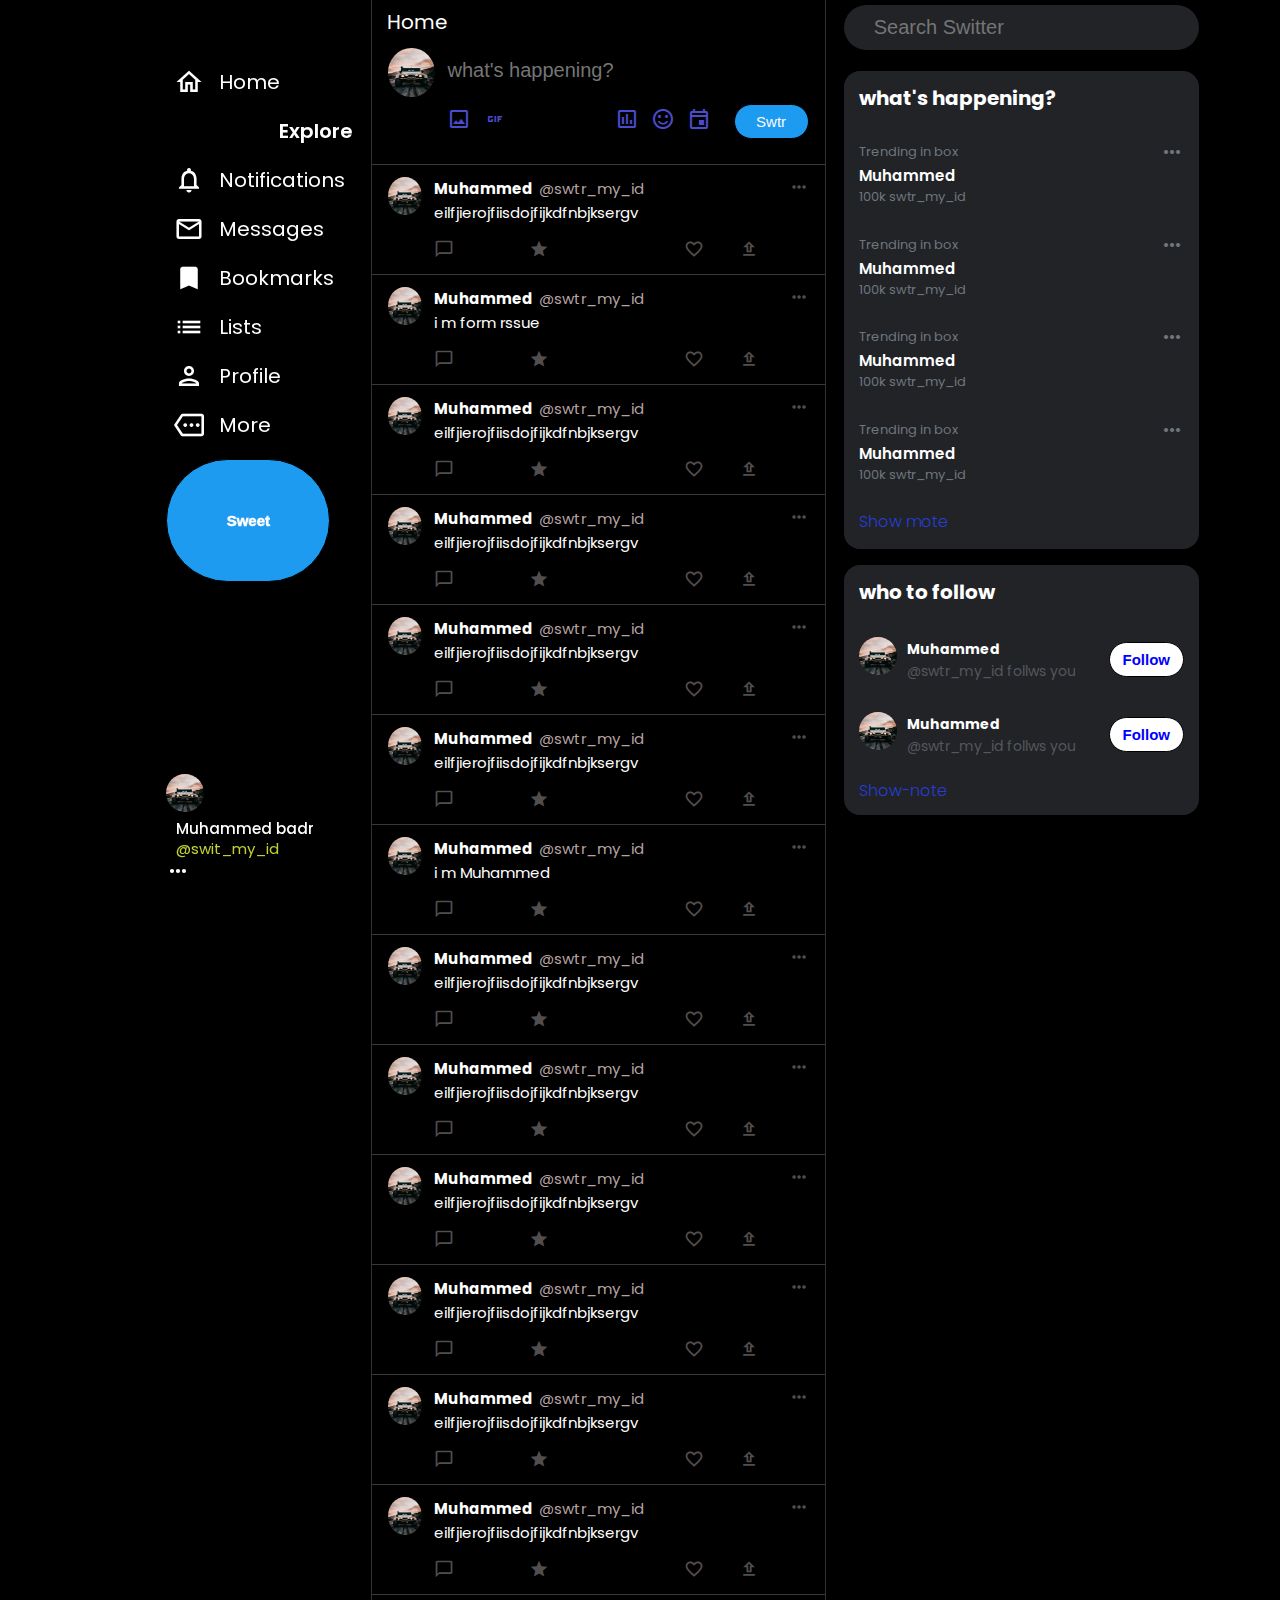
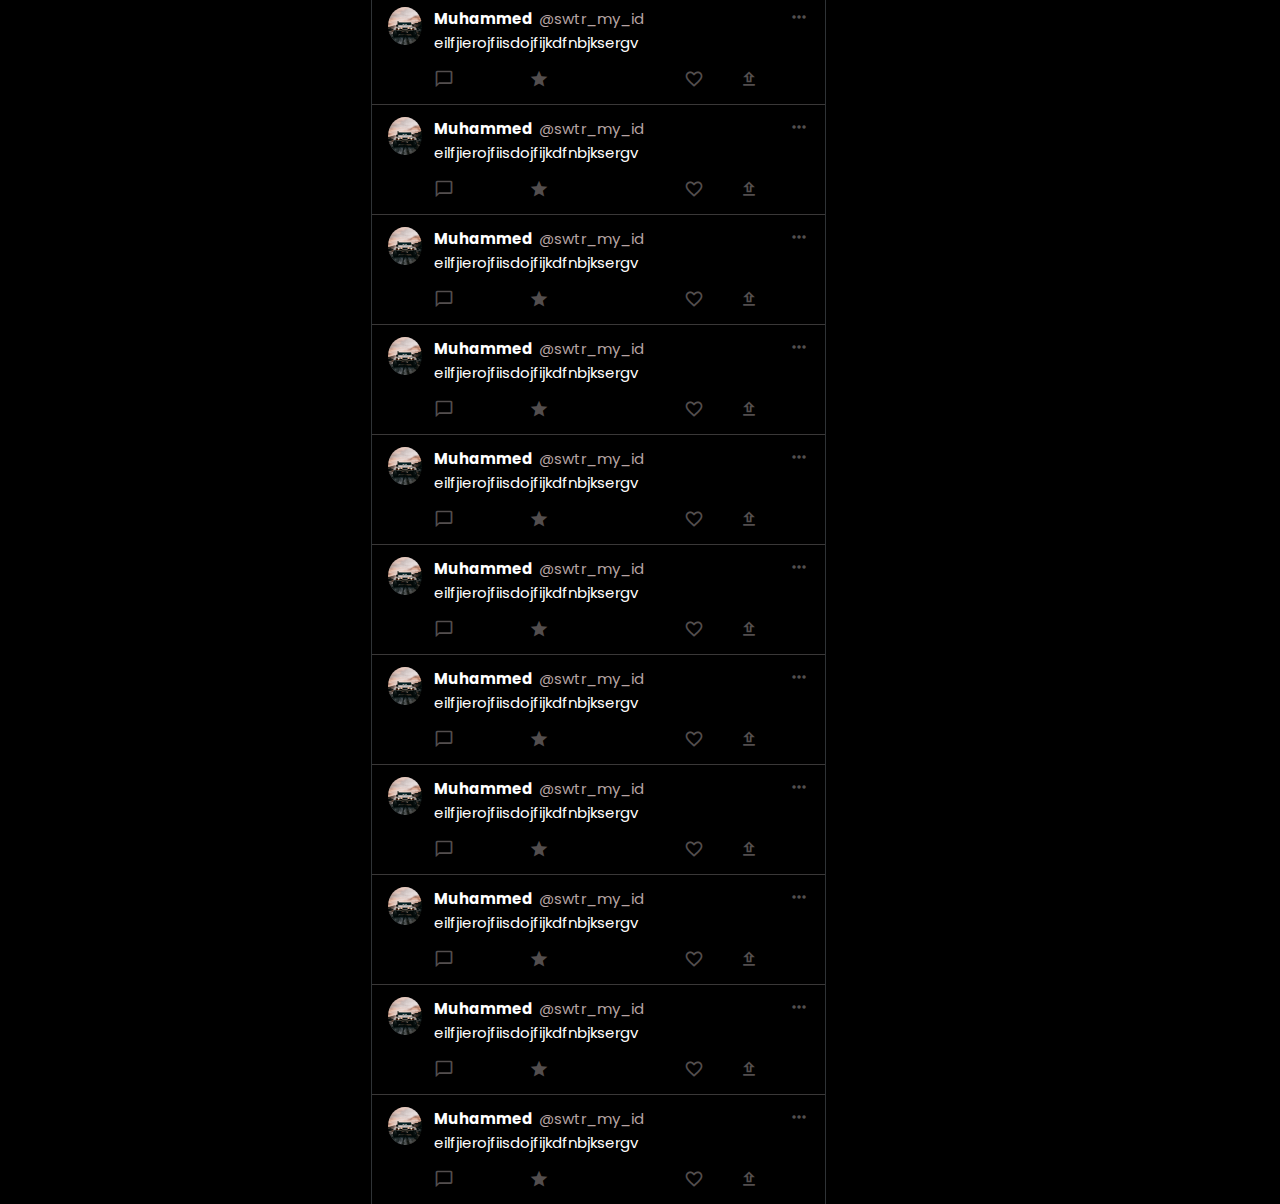
<file: index.html>
<!DOCTYPE html>
<html lang="en">
<head>
    <meta charset="UTF-8">
    <meta http-equiv="X-UA-Compatible" content="IE=edge">
    <meta name="viewport" content="width=device-width, initial-scale=1.0">
    <link href="https://fonts.googleapis.com/icon?family=Material+Icons|Material+Icons+Outlined"
    rel="stylesheet">
    <link rel="stylesheet" href="style.css">
    <title>Switter</title>
</head>
<body>

    <header>
        <div class="nav-links">
            <a href="">
                <i class="material-icons-outlined">
                    flutter_dash
                </i>
            </a>

            <a href="">
                <i class="material-icons-outlined">
                    home
                </i>
                <span>Home</span>
            </a>

            <a href="">
                <i class="material-icons-outlined">
                    tag
                </i>
                <span style="font-weight:600;">Explore</span>
            </a>

            <a href="">
                <i class="material-icons-outlined">
                    notifications
                </i>
                <span>Notifications</span>
            </a>

            <a href="">
                <i class="material-icons-outlined">
                    email
                </i>
                <span>Messages</span>
            </a>

            <a href="">
                <i class="material-icons-outlined">
                    bookmark
                </i>
                <span>Bookmarks</span>
            </a>
                
            <a href="">
                <i class="material-icons-outlined">
                    list
                </i>
                <span>Lists</span>
            </a>

            <a href="">
                <i class="material-icons-outlined">
                    person
                </i>
                <span>Profile</span>
            </a>
            
            <a href="">
                <i class="material-icons-outlined">
                    more
                </i>
                <span>More</span>
            </a>
            
            <button class="tweet-button">Sweet</button>
        </div>
        
        <div class="main-accunt">
            <a href="">
                <img class="tweet-img" src="images/pershen.jpg" alt=""></img>
                <div class="account-details">
                    <span class="account-name">Muhammed badr </span>
                    <span class="account-handle">@swit_my_id</span>
                </div>
                <i class="material-icons-outlined">
                    more_horiz
                </i>
            </a>
        </div>
    </header>

    <main>
        <div class="main-flex">
            <div class="main-feed">
                <div class="home-bar">
                    <span> Home </span>
                               
                    <i class="material-icons-outlined">
                        auto_awesome
                    </i>
                </div>
                <div class="new-tweet">
                    <img class="tweet-img" src="images/pershen.jpg" alt="">
                    <div class="new-tweet-details">
                        <input type="text" placeholder="what's happening? ">
                        <div class="new-tweet-actinos">
                            <ul>
                                <li>
                                    <i class="material-icons-outlined">
                                        image
                                    </i> 
                                </li>
                                <li>
                                    <i class="material-icons-outlined">
                                        gif_box
                                    </i> 
                                </li>
                                <li>
                                    <i class="material-icons-outlined">
                                        poll
                                    </i> 
                                </li>
                                <li>
                                    <i class="material-icons-outlined">
                                        sentiment_satisfied
                                    </i> 
                                </li>
                                <li>
                                    <i class="material-icons-outlined">
                                        event
                                    </i> 
                                </li>  
                                
                            
                            </ul>
                            <button class="tweet-button">Swtr</button>
                        </div>
                    </div>  
                </div> 
                <div class="feed-tweet">
                    <img class="tweet-img" src="images/pershen.jpg" alt="">
                    <div class="feed-tweet-details">
                        <div class="tweeter-details">
                            <a href="" class="tweeter-name">
                                Muhammed
                                <span class="tweeter-handle">
                                    @swtr_my_id 
                                </span>
                            </a>
                            <i class="material-icons-outlined"> 
                                more_horiz
                            </i>
                        </div>
                        <div class="tweet-text">
                            <p>eilfjierojfiisdojfijkdfnbjksergv</p>
                        </div>
                        <div class="tweet-icons">
                            <i class="material-icons-outlined"> 
                                chat_bubble_outline
                            </i>
                            <i class="material-icons-outlined"> 
                                restart_alt
                            </i>
                            <i class="material-icons-outlined"> 
                                favorite_border
                            </i>
                            <i class="material-icons-outlined"> 
                                upload
                            </i>
                        </div>
                    </div>
                </div>
                <div class="feed-tweet">
                    <img class="tweet-img" src="images/pershen.jpg" alt="">
                    <div class="feed-tweet-details">
                        <div class="tweeter-details">
                            <a href="" class="tweeter-name">
                                Muhammed
                                <span class="tweeter-handle">
                                    @swtr_my_id 
                                </span>
                            </a>
                            <i class="material-icons-outlined"> 
                                more_horiz
                            </i>
                        </div>
                        <div class="tweet-text">
                            <p>i m form rssue</p>
                        </div>
                        <div class="tweet-icons">
                            <i class="material-icons-outlined"> 
                                chat_bubble_outline
                            </i>
                            <i class="material-icons-outlined"> 
                                restart_alt
                            </i>
                            <i class="material-icons-outlined"> 
                                favorite_border
                            </i>
                            <i class="material-icons-outlined"> 
                                upload
                            </i>
                        </div>
                    </div>
                </div>
                <div class="feed-tweet">
                    <img class="tweet-img" src="images/pershen.jpg" alt="">
                    <div class="feed-tweet-details">
                        <div class="tweeter-details">
                            <a href="" class="tweeter-name">
                                Muhammed
                                <span class="tweeter-handle">
                                    @swtr_my_id 
                                </span>
                            </a>
                            <i class="material-icons-outlined"> 
                                more_horiz
                            </i>
                        </div>
                        <div class="tweet-text">
                            <p>eilfjierojfiisdojfijkdfnbjksergv</p>
                        </div>
                        <div class="tweet-icons">
                            <i class="material-icons-outlined"> 
                                chat_bubble_outline
                            </i>
                            <i class="material-icons-outlined"> 
                                restart_alt
                            </i>
                            <i class="material-icons-outlined"> 
                                favorite_border
                            </i>
                            <i class="material-icons-outlined"> 
                                upload
                            </i>
                        </div>
                    </div>
                </div>
                <div class="feed-tweet">
                    <img class="tweet-img" src="images/pershen.jpg" alt="">
                    <div class="feed-tweet-details">
                        <div class="tweeter-details">
                            <a href="" class="tweeter-name">
                                Muhammed
                                <span class="tweeter-handle">
                                    @swtr_my_id 
                                </span>
                            </a>
                            <i class="material-icons-outlined"> 
                                more_horiz
                            </i>
                        </div>
                        <div class="tweet-text">
                            <p>eilfjierojfiisdojfijkdfnbjksergv</p>
                        </div>
                        <div class="tweet-icons">
                            <i class="material-icons-outlined"> 
                                chat_bubble_outline
                            </i>
                            <i class="material-icons-outlined"> 
                                restart_alt
                            </i>
                            <i class="material-icons-outlined"> 
                                favorite_border
                            </i>
                            <i class="material-icons-outlined"> 
                                upload
                            </i>
                        </div>
                    </div>
                </div>
                <div class="feed-tweet">
                    <img class="tweet-img" src="images/pershen.jpg" alt="">
                    <div class="feed-tweet-details">
                        <div class="tweeter-details">
                            <a href="" class="tweeter-name">
                                Muhammed
                                <span class="tweeter-handle">
                                    @swtr_my_id 
                                </span>
                            </a>
                            <i class="material-icons-outlined"> 
                                more_horiz
                            </i>
                        </div>
                        <div class="tweet-text">
                            <p>eilfjierojfiisdojfijkdfnbjksergv</p>
                        </div>
                        <div class="tweet-icons">
                            <i class="material-icons-outlined"> 
                                chat_bubble_outline
                            </i>
                            <i class="material-icons-outlined"> 
                                restart_alt
                            </i>
                            <i class="material-icons-outlined"> 
                                favorite_border
                            </i>
                            <i class="material-icons-outlined"> 
                                upload
                            </i>
                        </div>
                    </div>
                </div>
                <div class="feed-tweet">
                    <img class="tweet-img" src="images/pershen.jpg" alt="">
                    <div class="feed-tweet-details">
                        <div class="tweeter-details">
                            <a href="" class="tweeter-name">
                                Muhammed
                                <span class="tweeter-handle">
                                    @swtr_my_id 
                                </span>
                            </a>
                            <i class="material-icons-outlined"> 
                                more_horiz
                            </i>
                        </div>
                        <div class="tweet-text">
                            <p>eilfjierojfiisdojfijkdfnbjksergv</p>
                        </div>
                        <div class="tweet-icons">
                            <i class="material-icons-outlined"> 
                                chat_bubble_outline
                            </i>
                            <i class="material-icons-outlined"> 
                                restart_alt
                            </i>
                            <i class="material-icons-outlined"> 
                                favorite_border
                            </i>
                            <i class="material-icons-outlined"> 
                                upload
                            </i>
                        </div>
                    </div>
                </div>
                <div class="feed-tweet">
                    <img class="tweet-img" src="images/pershen.jpg" alt="">
                    <div class="feed-tweet-details">
                        <div class="tweeter-details">
                            <a href="" class="tweeter-name">
                                Muhammed
                                <span class="tweeter-handle">
                                    @swtr_my_id 
                                </span>
                            </a>
                            <i class="material-icons-outlined"> 
                                more_horiz
                            </i>
                        </div>
                        <div class="tweet-text">
                            <p>i m Muhammed</p>
                        </div>
                        <div class="tweet-icons">
                            <i class="material-icons-outlined"> 
                                chat_bubble_outline
                            </i>
                            <i class="material-icons-outlined"> 
                                restart_alt
                            </i>
                            <i class="material-icons-outlined"> 
                                favorite_border
                            </i>
                            <i class="material-icons-outlined"> 
                                upload
                            </i>
                        </div>
                    </div>
                </div>
                <div class="feed-tweet">
                    <img class="tweet-img" src="images/pershen.jpg" alt="">
                    <div class="feed-tweet-details">
                        <div class="tweeter-details">
                            <a href="" class="tweeter-name">
                                Muhammed
                                <span class="tweeter-handle">
                                    @swtr_my_id 
                                </span>
                            </a>
                            <i class="material-icons-outlined"> 
                                more_horiz
                            </i>
                        </div>
                        <div class="tweet-text">
                            <p>eilfjierojfiisdojfijkdfnbjksergv</p>
                        </div>
                        <div class="tweet-icons">
                            <i class="material-icons-outlined"> 
                                chat_bubble_outline
                            </i>
                            <i class="material-icons-outlined"> 
                                restart_alt
                            </i>
                            <i class="material-icons-outlined"> 
                                favorite_border
                            </i>
                            <i class="material-icons-outlined"> 
                                upload
                            </i>
                        </div>
                    </div>
                </div>
                <div class="feed-tweet">
                    <img class="tweet-img" src="images/pershen.jpg" alt="">
                    <div class="feed-tweet-details">
                        <div class="tweeter-details">
                            <a href="" class="tweeter-name">
                                Muhammed
                                <span class="tweeter-handle">
                                    @swtr_my_id 
                                </span>
                            </a>
                            <i class="material-icons-outlined"> 
                                more_horiz
                            </i>
                        </div>
                        <div class="tweet-text">
                            <p>eilfjierojfiisdojfijkdfnbjksergv</p>
                        </div>
                        <div class="tweet-icons">
                            <i class="material-icons-outlined"> 
                                chat_bubble_outline
                            </i>
                            <i class="material-icons-outlined"> 
                                restart_alt
                            </i>
                            <i class="material-icons-outlined"> 
                                favorite_border
                            </i>
                            <i class="material-icons-outlined"> 
                                upload
                            </i>
                        </div>
                    </div>
                </div>
                <div class="feed-tweet">
                    <img class="tweet-img" src="images/pershen.jpg" alt="">
                    <div class="feed-tweet-details">
                        <div class="tweeter-details">
                            <a href="" class="tweeter-name">
                                Muhammed
                                <span class="tweeter-handle">
                                    @swtr_my_id 
                                </span>
                            </a>
                            <i class="material-icons-outlined"> 
                                more_horiz
                            </i>
                        </div>
                        <div class="tweet-text">
                            <p>eilfjierojfiisdojfijkdfnbjksergv</p>
                        </div>
                        <div class="tweet-icons">
                            <i class="material-icons-outlined"> 
                                chat_bubble_outline
                            </i>
                            <i class="material-icons-outlined"> 
                                restart_alt
                            </i>
                            <i class="material-icons-outlined"> 
                                favorite_border
                            </i>
                            <i class="material-icons-outlined"> 
                                upload
                            </i>
                        </div>
                    </div>
                </div>
                <div class="feed-tweet">
                    <img class="tweet-img" src="images/pershen.jpg" alt="">
                    <div class="feed-tweet-details">
                        <div class="tweeter-details">
                            <a href="" class="tweeter-name">
                                Muhammed
                                <span class="tweeter-handle">
                                    @swtr_my_id 
                                </span>
                            </a>
                            <i class="material-icons-outlined"> 
                                more_horiz
                            </i>
                        </div>
                        <div class="tweet-text">
                            <p>eilfjierojfiisdojfijkdfnbjksergv</p>
                        </div>
                        <div class="tweet-icons">
                            <i class="material-icons-outlined"> 
                                chat_bubble_outline
                            </i>
                            <i class="material-icons-outlined"> 
                                restart_alt
                            </i>
                            <i class="material-icons-outlined"> 
                                favorite_border
                            </i>
                            <i class="material-icons-outlined"> 
                                upload
                            </i>
                        </div>
                    </div>
                </div>
                <div class="feed-tweet">
                    <img class="tweet-img" src="images/pershen.jpg" alt="">
                    <div class="feed-tweet-details">
                        <div class="tweeter-details">
                            <a href="" class="tweeter-name">
                                Muhammed
                                <span class="tweeter-handle">
                                    @swtr_my_id 
                                </span>
                            </a>
                            <i class="material-icons-outlined"> 
                                more_horiz
                            </i>
                        </div>
                        <div class="tweet-text">
                            <p>eilfjierojfiisdojfijkdfnbjksergv</p>
                        </div>
                        <div class="tweet-icons">
                            <i class="material-icons-outlined"> 
                                chat_bubble_outline
                            </i>
                            <i class="material-icons-outlined"> 
                                restart_alt
                            </i>
                            <i class="material-icons-outlined"> 
                                favorite_border
                            </i>
                            <i class="material-icons-outlined"> 
                                upload
                            </i>
                        </div>
                    </div>
                </div>
                <div class="feed-tweet">
                    <img class="tweet-img" src="images/pershen.jpg" alt="">
                    <div class="feed-tweet-details">
                        <div class="tweeter-details">
                            <a href="" class="tweeter-name">
                                Muhammed
                                <span class="tweeter-handle">
                                    @swtr_my_id 
                                </span>
                            </a>
                            <i class="material-icons-outlined"> 
                                more_horiz
                            </i>
                        </div>
                        <div class="tweet-text">
                            <p>eilfjierojfiisdojfijkdfnbjksergv</p>
                        </div>
                        <div class="tweet-icons">
                            <i class="material-icons-outlined"> 
                                chat_bubble_outline
                            </i>
                            <i class="material-icons-outlined"> 
                                restart_alt
                            </i>
                            <i class="material-icons-outlined"> 
                                favorite_border
                            </i>
                            <i class="material-icons-outlined"> 
                                upload
                            </i>
                        </div>
                    </div>
                </div>
                <div class="feed-tweet">
                    <img class="tweet-img" src="images/pershen.jpg" alt="">
                    <div class="feed-tweet-details">
                        <div class="tweeter-details">
                            <a href="" class="tweeter-name">
                                Muhammed
                                <span class="tweeter-handle">
                                    @swtr_my_id 
                                </span>
                            </a>
                            <i class="material-icons-outlined"> 
                                more_horiz
                            </i>
                        </div>
                        <div class="tweet-text">
                            <p>eilfjierojfiisdojfijkdfnbjksergv</p>
                        </div>
                        <div class="tweet-icons">
                            <i class="material-icons-outlined"> 
                                chat_bubble_outline
                            </i>
                            <i class="material-icons-outlined"> 
                                restart_alt
                            </i>
                            <i class="material-icons-outlined"> 
                                favorite_border
                            </i>
                            <i class="material-icons-outlined"> 
                                upload
                            </i>
                        </div>
                    </div>
                </div>
                <div class="feed-tweet">
                    <img class="tweet-img" src="images/pershen.jpg" alt="">
                    <div class="feed-tweet-details">
                        <div class="tweeter-details">
                            <a href="" class="tweeter-name">
                                Muhammed
                                <span class="tweeter-handle">
                                    @swtr_my_id 
                                </span>
                            </a>
                            <i class="material-icons-outlined"> 
                                more_horiz
                            </i>
                        </div>
                        <div class="tweet-text">
                            <p>eilfjierojfiisdojfijkdfnbjksergv</p>
                        </div>
                        <div class="tweet-icons">
                            <i class="material-icons-outlined"> 
                                chat_bubble_outline
                            </i>
                            <i class="material-icons-outlined"> 
                                restart_alt
                            </i>
                            <i class="material-icons-outlined"> 
                                favorite_border
                            </i>
                            <i class="material-icons-outlined"> 
                                upload
                            </i>
                        </div>
                    </div>
                </div>
                <div class="feed-tweet">
                    <img class="tweet-img" src="images/pershen.jpg" alt="">
                    <div class="feed-tweet-details">
                        <div class="tweeter-details">
                            <a href="" class="tweeter-name">
                                Muhammed
                                <span class="tweeter-handle">
                                    @swtr_my_id 
                                </span>
                            </a>
                            <i class="material-icons-outlined"> 
                                more_horiz
                            </i>
                        </div>
                        <div class="tweet-text">
                            <p>eilfjierojfiisdojfijkdfnbjksergv</p>
                        </div>
                        <div class="tweet-icons">
                            <i class="material-icons-outlined"> 
                                chat_bubble_outline
                            </i>
                            <i class="material-icons-outlined"> 
                                restart_alt
                            </i>
                            <i class="material-icons-outlined"> 
                                favorite_border
                            </i>
                            <i class="material-icons-outlined"> 
                                upload
                            </i>
                        </div>
                    </div>
                </div>
                <div class="feed-tweet">
                    <img class="tweet-img" src="images/pershen.jpg" alt="">
                    <div class="feed-tweet-details">
                        <div class="tweeter-details">
                            <a href="" class="tweeter-name">
                                Muhammed
                                <span class="tweeter-handle">
                                    @swtr_my_id 
                                </span>
                            </a>
                            <i class="material-icons-outlined"> 
                                more_horiz
                            </i>
                        </div>
                        <div class="tweet-text">
                            <p>eilfjierojfiisdojfijkdfnbjksergv</p>
                        </div>
                        <div class="tweet-icons">
                            <i class="material-icons-outlined"> 
                                chat_bubble_outline
                            </i>
                            <i class="material-icons-outlined"> 
                                restart_alt
                            </i>
                            <i class="material-icons-outlined"> 
                                favorite_border
                            </i>
                            <i class="material-icons-outlined"> 
                                upload
                            </i>
                        </div>
                    </div>
                </div>
                <div class="feed-tweet">
                    <img class="tweet-img" src="images/pershen.jpg" alt="">
                    <div class="feed-tweet-details">
                        <div class="tweeter-details">
                            <a href="" class="tweeter-name">
                                Muhammed
                                <span class="tweeter-handle">
                                    @swtr_my_id 
                                </span>
                            </a>
                            <i class="material-icons-outlined"> 
                                more_horiz
                            </i>
                        </div>
                        <div class="tweet-text">
                            <p>eilfjierojfiisdojfijkdfnbjksergv</p>
                        </div>
                        <div class="tweet-icons">
                            <i class="material-icons-outlined"> 
                                chat_bubble_outline
                            </i>
                            <i class="material-icons-outlined"> 
                                restart_alt
                            </i>
                            <i class="material-icons-outlined"> 
                                favorite_border
                            </i>
                            <i class="material-icons-outlined"> 
                                upload
                            </i>
                        </div>
                    </div>
                </div>
                <div class="feed-tweet">
                    <img class="tweet-img" src="images/pershen.jpg" alt="">
                    <div class="feed-tweet-details">
                        <div class="tweeter-details">
                            <a href="" class="tweeter-name">
                                Muhammed
                                <span class="tweeter-handle">
                                    @swtr_my_id 
                                </span>
                            </a>
                            <i class="material-icons-outlined"> 
                                more_horiz
                            </i>
                        </div>
                        <div class="tweet-text">
                            <p>eilfjierojfiisdojfijkdfnbjksergv</p>
                        </div>
                        <div class="tweet-icons">
                            <i class="material-icons-outlined"> 
                                chat_bubble_outline
                            </i>
                            <i class="material-icons-outlined"> 
                                restart_alt
                            </i>
                            <i class="material-icons-outlined"> 
                                favorite_border
                            </i>
                            <i class="material-icons-outlined"> 
                                upload
                            </i>
                        </div>
                    </div>
                </div>
                <div class="feed-tweet">
                    <img class="tweet-img" src="images/pershen.jpg" alt="">
                    <div class="feed-tweet-details">
                        <div class="tweeter-details">
                            <a href="" class="tweeter-name">
                                Muhammed
                                <span class="tweeter-handle">
                                    @swtr_my_id 
                                </span>
                            </a>
                            <i class="material-icons-outlined"> 
                                more_horiz
                            </i>
                        </div>
                        <div class="tweet-text">
                            <p>eilfjierojfiisdojfijkdfnbjksergv</p>
                        </div>
                        <div class="tweet-icons">
                            <i class="material-icons-outlined"> 
                                chat_bubble_outline
                            </i>
                            <i class="material-icons-outlined"> 
                                restart_alt
                            </i>
                            <i class="material-icons-outlined"> 
                                favorite_border
                            </i>
                            <i class="material-icons-outlined"> 
                                upload
                            </i>
                        </div>
                    </div>
                </div>
                <div class="feed-tweet">
                    <img class="tweet-img" src="images/pershen.jpg" alt="">
                    <div class="feed-tweet-details">
                        <div class="tweeter-details">
                            <a href="" class="tweeter-name">
                                Muhammed
                                <span class="tweeter-handle">
                                    @swtr_my_id 
                                </span>
                            </a>
                            <i class="material-icons-outlined"> 
                                more_horiz
                            </i>
                        </div>
                        <div class="tweet-text">
                            <p>eilfjierojfiisdojfijkdfnbjksergv</p>
                        </div>
                        <div class="tweet-icons">
                            <i class="material-icons-outlined"> 
                                chat_bubble_outline
                            </i>
                            <i class="material-icons-outlined"> 
                                restart_alt
                            </i>
                            <i class="material-icons-outlined"> 
                                favorite_border
                            </i>
                            <i class="material-icons-outlined"> 
                                upload
                            </i>
                        </div>
                    </div>
                </div>
                <div class="feed-tweet">
                    <img class="tweet-img" src="images/pershen.jpg" alt="">
                    <div class="feed-tweet-details">
                        <div class="tweeter-details">
                            <a href="" class="tweeter-name">
                                Muhammed
                                <span class="tweeter-handle">
                                    @swtr_my_id 
                                </span>
                            </a>
                            <i class="material-icons-outlined"> 
                                more_horiz
                            </i>
                        </div>
                        <div class="tweet-text">
                            <p>eilfjierojfiisdojfijkdfnbjksergv</p>
                        </div>
                        <div class="tweet-icons">
                            <i class="material-icons-outlined"> 
                                chat_bubble_outline
                            </i>
                            <i class="material-icons-outlined"> 
                                restart_alt
                            </i>
                            <i class="material-icons-outlined"> 
                                favorite_border
                            </i>
                            <i class="material-icons-outlined"> 
                                upload
                            </i>
                        </div>
                    </div>
                </div>
                <div class="feed-tweet">
                    <img class="tweet-img" src="images/pershen.jpg" alt="">
                    <div class="feed-tweet-details">
                        <div class="tweeter-details">
                            <a href="" class="tweeter-name">
                                Muhammed
                                <span class="tweeter-handle">
                                    @swtr_my_id 
                                </span>
                            </a>
                            <i class="material-icons-outlined"> 
                                more_horiz
                            </i>
                        </div>
                        <div class="tweet-text">
                            <p>eilfjierojfiisdojfijkdfnbjksergv</p>
                        </div>
                        <div class="tweet-icons">
                            <i class="material-icons-outlined"> 
                                chat_bubble_outline
                            </i>
                            <i class="material-icons-outlined"> 
                                restart_alt
                            </i>
                            <i class="material-icons-outlined"> 
                                favorite_border
                            </i>
                            <i class="material-icons-outlined"> 
                                upload
                            </i>
                        </div>
                    </div>
                </div>
                <div class="feed-tweet">
                    <img class="tweet-img" src="images/pershen.jpg" alt="">
                    <div class="feed-tweet-details">
                        <div class="tweeter-details">
                            <a href="" class="tweeter-name">
                                Muhammed
                                <span class="tweeter-handle">
                                    @swtr_my_id 
                                </span>
                            </a>
                            <i class="material-icons-outlined"> 
                                more_horiz
                            </i>
                        </div>
                        <div class="tweet-text">
                            <p>eilfjierojfiisdojfijkdfnbjksergv</p>
                        </div>
                        <div class="tweet-icons">
                            <i class="material-icons-outlined"> 
                                chat_bubble_outline
                            </i>
                            <i class="material-icons-outlined"> 
                                restart_alt
                            </i>
                            <i class="material-icons-outlined"> 
                                favorite_border
                            </i>
                            <i class="material-icons-outlined"> 
                                upload
                            </i>
                        </div>
                    </div>
                </div>

            </div>
            <div class="side-feed">
                <div class="search">
                    <input type="text" placeholder="Search Switter">
                </div>
                
                <div class="trending">
                    <h1 class="h1-title">what's happening?</h1>
                    <div class="trending-item">
                        <div class="item-category">
                            <span>Trending in box</span>
                            <i class="material-icons-outlined">
                                more_horiz
                            </i>
                        </div>
                        <p>Muhammed</p>
                        <span>100k swtr_my_id</span>
                    </div>
                    <div class="trending-item">
                        <div class="item-category">
                            <span>Trending in box</span>
                            <i class="material-icons-outlined">
                                more_horiz
                            </i>
                        </div>
                        <p>Muhammed</p>
                        <span>100k swtr_my_id</span>
                    </div>
                    <div class="trending-item">
                        <div class="item-category">
                            <span>Trending in box</span>
                            <i class="material-icons-outlined">
                                more_horiz
                            </i>
                        </div>
                        <p>Muhammed</p>
                        <span>100k swtr_my_id</span>
                    </div>
                    <div class="trending-item">
                        <div class="item-category">
                            <span>Trending in box</span>
                            <i class="material-icons-outlined">
                                more_horiz
                            </i>
                        </div>
                        <p>Muhammed</p>
                        <span>100k swtr_my_id</span>
                    </div>                
                    <a href="" class="show-mote">Show mote</a>
                </div>

                <div class="follow">
                    <h1 class="h1-title">who to follow</h1>
                    <div class="follow-profile">
                        <div class="follow-cont">
                            <img class="tweet-img" src="images/pershen.jpg" alt="">
                            <div class="follow-details">
                                <a href="">
                                    Muhammed
                                </a>
                                <span>@swtr_my_id <span id="follwes">follws you</span></span>
                            </div>
                        </div>
                        <button class="tweet-button">Follow</button>
                    </div>
                    <div class="follow-profile">
                        <div class="follow-cont">
                            <img class="tweet-img" src="images/pershen.jpg" alt="">
                            <div class="follow-details">
                                <a href="">
                                    Muhammed
                                </a>
                                <span>@swtr_my_id <span id="follwes">follws you</span></span>
                            </div>
                        </div>
                        <button class="tweet-button">Follow</button>
                    </div>
                    <a href=""class="show-mote">Show-note</a>


                </div>
            </div>
        </div>
    </main>

</body>
</html>
</file>
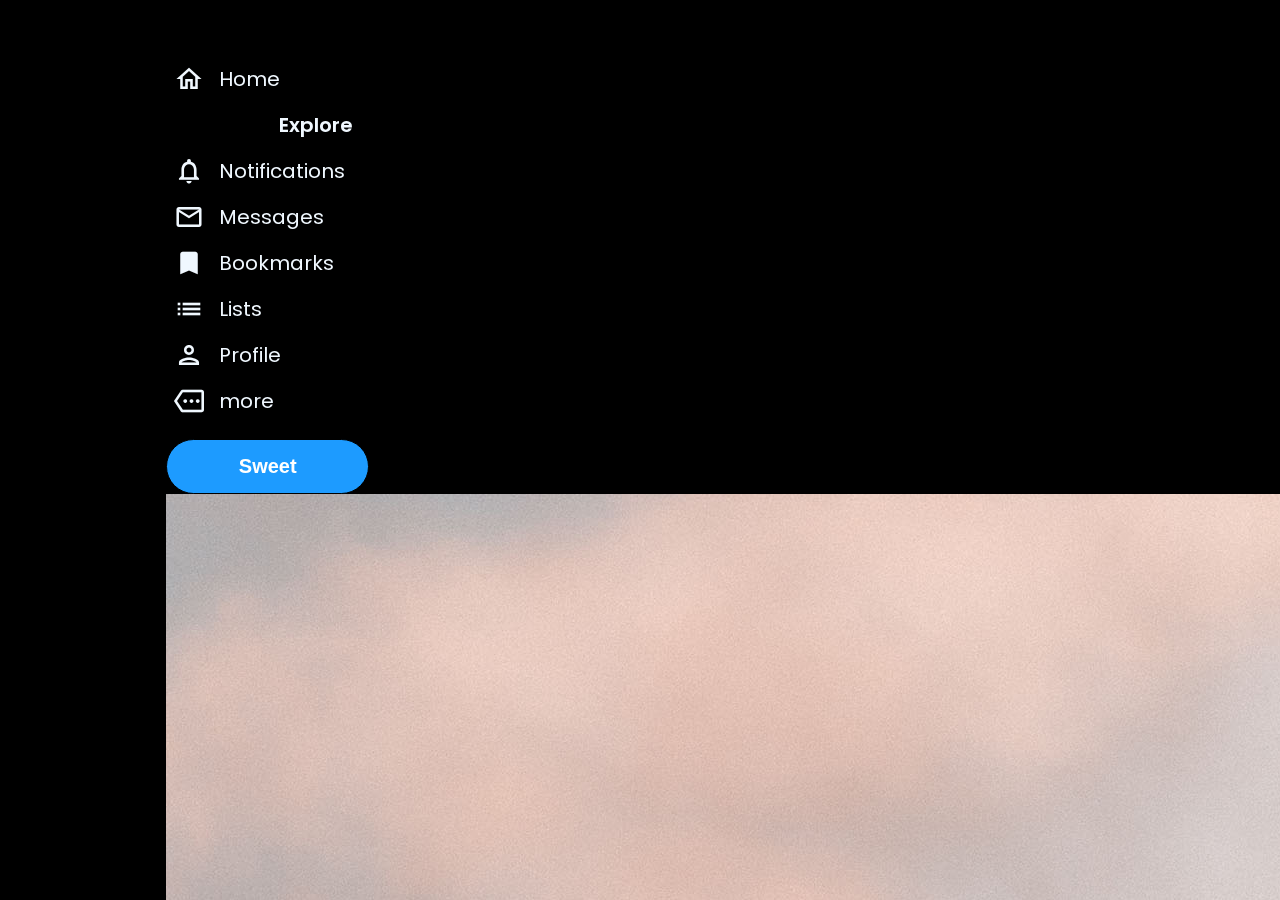
<file: swtr/index.html>
<!DOCTYPE html>
<html lang="en">
<head>
    <meta charset="UTF-8">
    <meta http-equiv="X-UA-Compatible" content="IE=edge">
    <meta name="viewport" content="width=device-width, initial-scale=1.0">
    <link href="https://fonts.googleapis.com/icon?family=Material+Icons|Material+Icons+Outlined"
    rel="stylesheet">
    <link rel="stylesheet" href="style.css">
    <title>Switter</title>
</head>
<body>
    <header>
        <div class="nav-links">
            <a href="">
                <i class="material-icons-outlined">
                    flutter_dash
                </i>
            </a>

            <a href="">
                <i class="material-icons-outlined">
                    home
                </i>
                <span>Home</span>
            </a>

            <a href="">
                <i class="material-icons-outlined">
                    tag
                </i>
                <span style="font-weight: 600;">Explore</span>
            </a>

            <a href="">
                <i class="material-icons-outlined">
                    notifications
                </i>
                <span>Notifications</span>
            </a>

            <a href="">
                <i class="material-icons-outlined">
                    email
                </i>
                <span>Messages</span>
            </a>

            <a href="">
                <i class="material-icons-outlined">
                    bookmark
                </i>
                <span>Bookmarks</span>
            </a>
                
            <a href="">
                <i class="material-icons-outlined">
                    list
                </i>
                <span>Lists</span>
            </a>

            <a href="">
                <i class="material-icons-outlined">
                    person
                </i>
                <span>Profile</span>
            </a>
            
            <a href="">
                <i class="material-icons-outlined">
                    more
                </i>
                <span>more</span>
            </a>
            
            <button class="tweet-button">Sweet</button>
        </div>
        
        <div class="main-accunt">
            <a href="">
                <img src="images/pershen.jpg" alt=""></img>
                <div class="account-details"></div>
                    <span class="account-name">Muhammed </span>
                    <span class="account-handle">@swit</span>
                </div>
            </a>
        </div>
        <i class="material-icons-outlined">
            more_horiz
        </i>
    </header>

    <main>



    </main>
</body>
</html>
</file>
<file: style.css>
@import url('https://fonts.googleapis.com/css2?family=Poppins:ital,wght@0,100;0,200;0,300;0,400;0,500;0,600;0,700;0,800;0,900;1,100;1,200;1,300;1,400;1,500;1,600;1,700;1,800;1,900&display=swap');

* {
    margin: 0;
    padding: 0;
    box-sizing: border-box;
}

html {
    font-size: 10px;
    font-family:  'Poppins', sans-serif;
}

body {
    background-color:black;
}


a {
    text-decoration: none;
    color: white;
    font-size: 1.5rem;
    font-weight: 400;
    line-height: 24px;
}

header{
    display: flex;
    flex-direction: column;
    justify-content: space-between;
    padding: 10px 0 10px  13%;
    width: 29%;
    height: 100%;
    position: fixed;
}
.nav-links {
    display: flex;
    flex-direction: column;
    width: 100%;
    height: 65%;
    justify-content: space-between;
}

.nav-links a {
    display: flex;
    align-items: center;
    font-size: 2rem;
    padding: 11px 25px 8px 8px ;
    width: fit-content;
}

.nav-links a i {
    font-size: 3rem;
    margin-right: 15px;
}

.nav-links a:hover , .main-account a:hover {
    background-color:rgb(47, 51, 54);
    border-radius: 9999px;


}
.nav-links a:first-child {
    padding: 8px 8px;
}


.nav-links a:first-child i {
    margin: 0;
}

.tweet-button {
    background-color: rgb(29, 155, 240);
    width: 80%;
    height: 150px;
    border-radius: 9999px;
    margin-top: 11px;
    cursor: pointer;
    font-size: 1.5rem;
    color: rgb(250, 250, 250);
    font-weight: 990;
    border: 1px solid rgb(0, 0, 0);
    transition-duration: 0.2s;
}

.tweet-button:hover{
    background-color: rgba(29, 155, 255,0.8)
}

.main-account{
    width: 100%;
    height: 30%;
    padding-top: 185px;
    
}
.main-account a {
    display: flex;
    justify-content: space-between;
    align-items: center;
    padding: 8px 10px 8px 15px;
    margin-right: 10px;
}
.tweet-img {
    width: 38px;
    height: 38px;
    border-radius: 50%;

}
.account-details{
    display: flex;
    flex-direction: column;
    flex-basis: 70%;
    margin-left: 10px;
    font-size: 1.5rem;
    line-height: 20px;
}

.account-name {
    font-weight:500;
}
.account-handle {
    color: rgb(193, 209, 49);
    
}



main {
    width: 71%;
    height: 100%;
    margin-left: 29%;

}
.main-flex {
    display: flex;
    width: 100%;
}


.main-feed {
    width: 50%;
    border-left: 1px solid rgb(47,51,54);
    border-right: 1px solid rgb(47,51,54);
}

.home-bar{
    display: flex;
    justify-content: space-between;
    align-items: center;
    height: 44px;
    width: 100%;
    color: rgb(255, 255, 255);
    font-size: 2rem;
    font-weight: 400;
    padding: 0 15px;
    position: sticky;
    top: 0 ;
    background-color: black;

}
.new-tweet{
    display: flex;
    width: 100%;
    height: 120px;
    padding: 4px 16px;
    

}
.new-tweet .tweet-img{
    width: 55px;
    height: 49px;
    cursor: pointer;

}
.new-tweet-details{
    display: flex;
    flex-direction: column;
    justify-content: space-evenly;
    padding-top: 4px;
    width: 100%;
    margin-left: 12px;

}
.new-tweet-actinos{
    display: flex;
    justify-content: space-between;
    align-items: center;
    height: 60%;
    width: 100%;

}
.new-tweet-actinos ul{
    display: flex;
    list-style: none;

}
.new-tweet-details input{
    width: 100%;
    height: 24px;
    background-color: black;
    font-size: 2rem;
    border: none;
    color: rgb(255, 255, 255);
    outline: none;
}
.new-tweet-actinos ul li{
    margin-right: 12px;
    color: rgb(75, 75, 206);
    cursor: pointer;
}
.new-tweet-actinos .tweet-button{
    width: 75px;
    height: 35px;
    margin: 0;
    font-weight: 400;
    font-size: 1.5rem;

}
.feed-tweet{
    display: flex;
    width: 100%;
    min-height: 100px;
    padding: 12px 16px 0 16px;
    border-top: 1px solid rgb(58, 56, 56);
    cursor: pointer;
}
.feed-tweet-details {
    display: flex;
    flex-direction: column;
    width: 100%;
    margin-left: 12px;
}

.feed-tweet i{
    color: rgb(83, 78, 78);
    font-size: 2rem;


}
.tweeter-details{
    display: flex;
    align-items: flex-start;
    justify-content: space-between;
    font-size: 1.5rem;

}
.tweeter-details a{
    font-weight: 700;
}
.tweeter-details span{
    color: rgb(182, 163, 163);
    font-size: 1.5rem;
    font-weight: 400;
    margin-left: 3px;
}
.tweet-text{
    color: rgb(255, 255, 255);
    font-size: 1.5rem;
    width: 100%;
}
.tweet-icons{
    display: flex;
    justify-content: space-between;
    width: 100%;
    margin: 15px 0;
    padding-right: 50px;
}

.side-feed{
    width: 50%;
    padding: 0 2%;
}

.search{
    display: flex;
    height: 55px;
    max-width: 355px;
    position: sticky;
    top: 0;
    padding-top: 5px;
    background-color: black;

}
.search input{
    background-color: #212327;
    border-radius: 9999px;
    height: 45px;
    width: 100%;
    border: none;
    padding-left: 30px;
    font-size: 2rem;
    color: rgb(227, 227, 227);
    line-height: 20px;
    font-weight: 400;
}

.trending{
    display: flex;
    flex-direction: column;
    height: 478px;
    max-width: 355px;
    border-radius: 16px;
    background-color: #212327;
    margin-top: 16px;

}
.h1-title{
    color: white;
    font-size: 2rem;
    font-weight: 700;
    line-height: 24px;
    padding: 15px 15px;

}
.trending-item{
    display: flex;
    flex-direction: column;
    justify-content: center;
    width: 100%;
    height: 90px;
    margin-top: 5px;
    padding: 0 15px;
    color: rgb(110,118,125);
    font-size: 1.5rem;
    font-weight: 600;

}
.item-category{
    display: flex;
    align-items: center;
    justify-content: space-between;

}
.trending span {
    font-size: 1.3rem;
    font-weight: 400;


}
.trending p {
    color: rgb(255, 255, 255);

}
.trending-item:hover , .show-mote:hover , .follow-profile:hover{
    background-color: #1c1e22;
    cursor: pointer;
}

.show-mote {
    display: flex;
    align-items: center;
    color: rgb(38, 62, 215);
    font-size: 1.6rem;
    font-weight: 300;
    width: 100%;
    padding: 15px 15px;
    border-bottom-left-radius: 16px;
    border-bottom-right-radius: 16px;
    

}
.follow{
    display: flex;
    flex-direction: column;
    height: 250px;
    max-width: 355px;
    border-radius:16px;
    background-color: #212327;
    margin-top: 16px;
}


.follow-profile {
    display: flex;
    align-items: center;
    justify-content: space-between;
    width: 100%;
    height: 70px;
    margin-top: 5px;
    padding: 13px 15px;

}
.follow-details{
    display: flex;
    flex-direction: column;
    margin-left: 10px;
}

.follow-details a{
    font-size: 1.4rem;
    font-weight: 700;
    
}
.follow-details a:hover{
    text-decoration: underline;
}
.follow-details span{
    color: #54575e;
    font-size: 1.4rem;
    font-weight: 400;
    
}
#follows {
    font-weight: 300;
    font-size: 1.35rem;
    background-color: #1c1e22;
    border-radius: 3px;
    padding: 2px 4px;



}
.follow .tweet-button{
    width: 75px;
    height: 35px;
    margin: 0 0 0 12px;
    font-weight: 600;
    font-size: 1.5rem;
    background-color:rgb(255, 255, 255);
    color: blue;
}
.follow .show-mote{
    padding: 10px 15px;
}
.follow-cont{
    display: flex;
    justify-content: space-between;
}
</file>
<file: swtr/style.css>
@import url('https://fonts.googleapis.com/css2?family=Poppins:ital,wght@0,100;0,200;0,300;0,400;0,500;0,600;0,700;0,800;0,900;1,100;1,200;1,300;1,400;1,500;1,600;1,700;1,800;1,900&display=swap');
* {
    margin: 0;
    padding: 0;
    box-sizing: border-box;
}

html {
    font-size: 10px;
    font-family:  'Poppins', sans-serif;
}

body{
    background-color: black;
}
a{
    text-decoration: none;
    color: aliceblue;
    font-size: 1.5rem;
    font-weight: 400;
    line-height: 25px;
}
header{
    display: flex;
    flex-direction: column;
    justify-content: space-between;
    padding: 10px 0 10px 13%;
    width: 29%;
    height: 100%;
    position: fixed;

}
.nav-links{
    display: flex;
    flex-direction: column;
    width: 100%;
    height: 70%;
    justify-content: space-between;

}
.nav-links a {
    display: flex;
    align-items: center;
    font-size: 2rem;
    padding: 8px 25px 8px 8px;
    width: fit-content;
}
.nav-links a i {
    font-size: 3rem;
    margin-right: 15px;

}
.nav-links a:hover{
    background: rgb(63, 48, 48);
    border-radius: 9999px;
}
.nav-links a:first-child{
    padding:8px 9px ;
}
.nav-links a:first-child i{
    margin:0;
}
.tweet-button{
    background-color: rgb(29, 155, 255);
    width: 99%;
    height: 55px;
    border-radius: 9999px;
    margin-top: 15px;
    cursor: pointer;
    font-size: 2rem;
    color: white;
    font-weight: 700;
    border: 1px solid black;
    transition-duration: 0.2s;
}
.tweet-button:hover{
    background-color: rgba(29, 155, 255,0.8)
}
</file>
